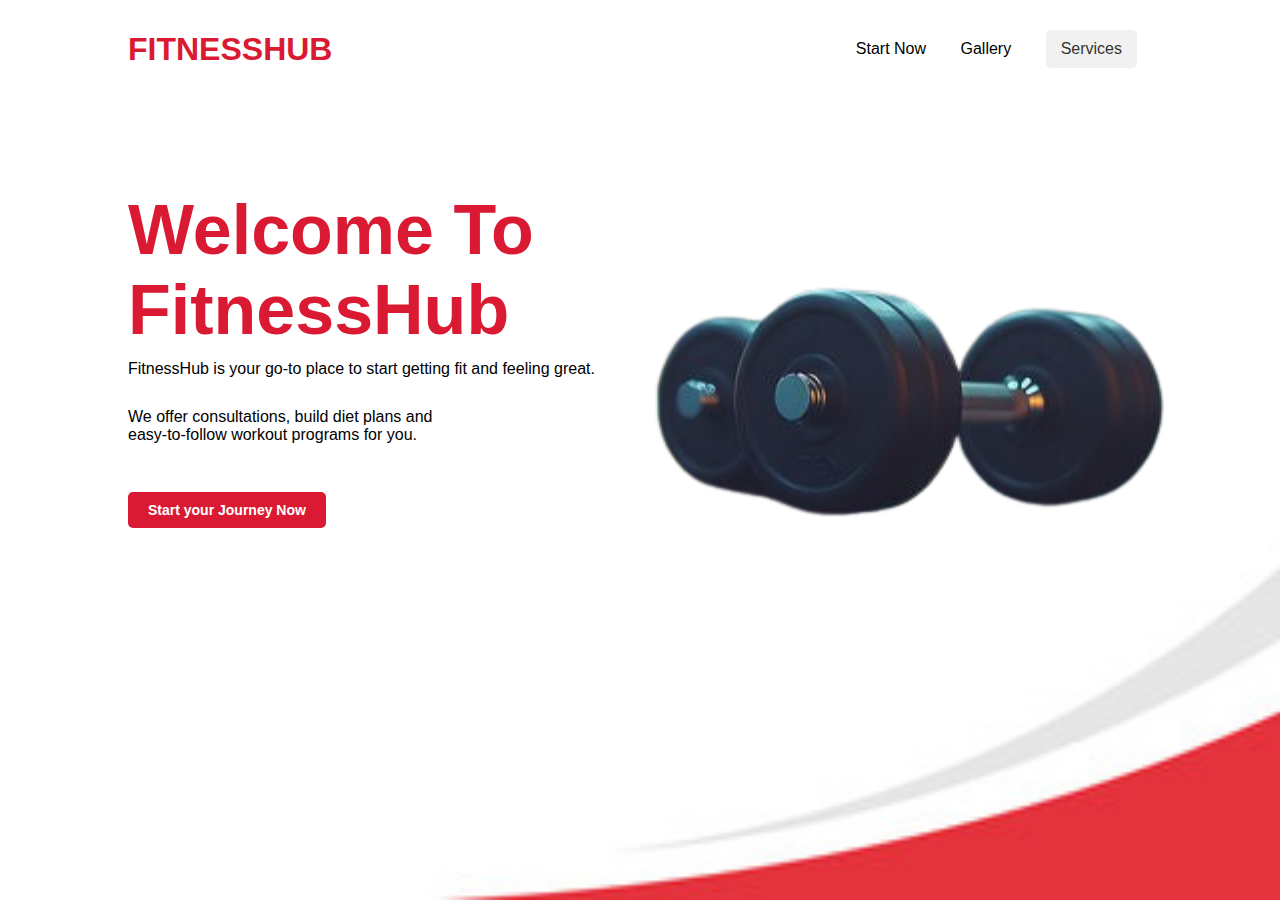
<file: index.html>
<!DOCTYPE html>
<html lang="en">
<head>
    <meta charset="UTF-8">
    <meta name="viewport" content="width=device-width, initial-scale=1.0">
    <title>FitnessHub - Healthy Buddy</title>
    <link rel="stylesheet" href="styles.css">
</head>
<body>
	<div class = "hero">
		<nav>
		<a href="index.html" class="logo"> FitnessHub </a>
		<ul>
			<li><a href="contact.html">Start Now</a></li>
			<li><a href="gallery.html">Gallery</a></li>
			<li class="dropdown">
                    		<a href="services.html">Services</a>
                    		<ul class="dropdown-content">
                       		<li><a href="services.html">Consultation</a></li>
                        	<li><a href="services.html">Diet Plan</a></li>
                        	<li><a href="services.html">Workout Plan</a></li>
				</ul>
	       </li>
		</ul>
	</nav>
	<div class = "content">
		<h1 class = "anim"> Welcome To <br> FitnessHub </h1>
		<p class = "anim"> FitnessHub is your go-to place to start getting fit and feeling great.</p>
		<p> We offer consultations, build diet plans and <br> easy-to-follow workout programs for you. </p>
		<br>
		<a href="contact.html" class ="btn">Start your Journey Now</a>
	</div>
	<img src = "b1.png" class="feature-img anim">
</div>	
</body>
</html>
</file>
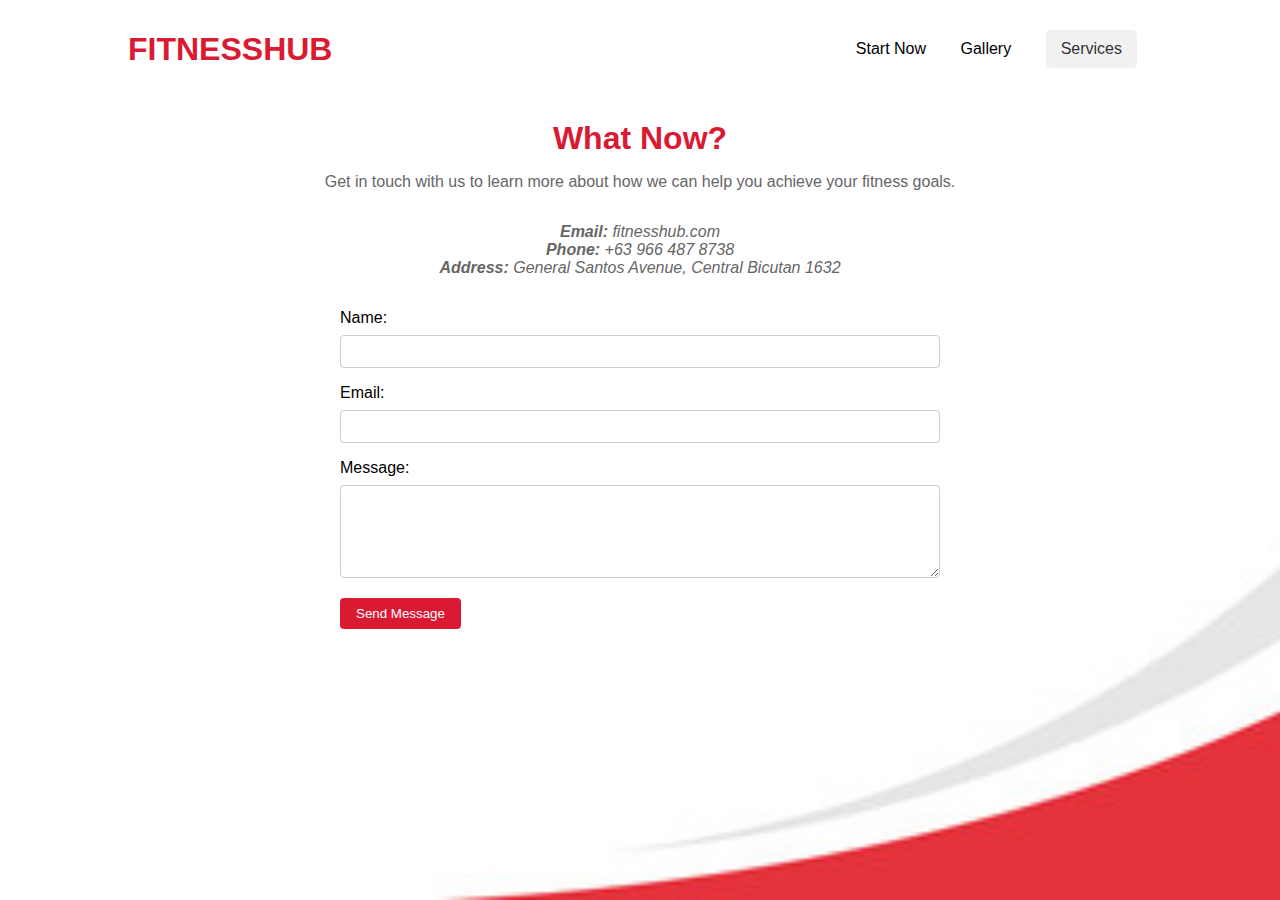
<file: contact.html>
<!DOCTYPE html>
<html lang="en">
<head>
    <meta charset="UTF-8">
    <meta name="viewport" content="width=device-width, initial-scale=1.0">
    <title>FitnessHub - Healthy Buddy</title>
    <link rel="stylesheet" href="styles.css"> 
</head>
<body>
	<div class = "hero">
		<nav>
		<a href="index.html" class="logo"> FitnessHub </a>
		<ul>
			<li><a href="contact.html">Start Now</a></li>
			<li><a href="gallery.html">Gallery</a></li>
			<li class="dropdown">
                    		<a href="services.html">Services</a>
                    		<ul class="dropdown-content">
                       		<li><a href="services.html">Consultation</a></li>
                        	<li><a href="services.html">Diet Plan</a></li>
                        	<li><a href="services.html">Workout Plan</a></li>
				</ul>
	        </li>
		</ul>
</nav>

    <div class="main-content">
        <section id="contact">
            <h2>What Now?</h2>
            <p>Get in touch with us to learn more about how we can help you achieve your fitness goals.</p>
            <address>
                <strong>Email:</strong> fitnesshub.com<br>
                <strong>Phone:</strong> +63 966 487 8738 <br>
                <strong>Address:</strong> General Santos Avenue, Central Bicutan 1632 </address>

                <form action="#" method="post">
                <label for="name">Name:</label>
                <input type="text" id="name" name="name" required>

                <label for="email">Email:</label>
                <input type="email" id="email" name="email" required>

                <label for="message">Message:</label>
                <textarea id="message" name="message" rows="5" required></textarea>

                <button type="submit">Send Message</button>
            </form>
        </section>
</div>
</body>
</html>
</file>
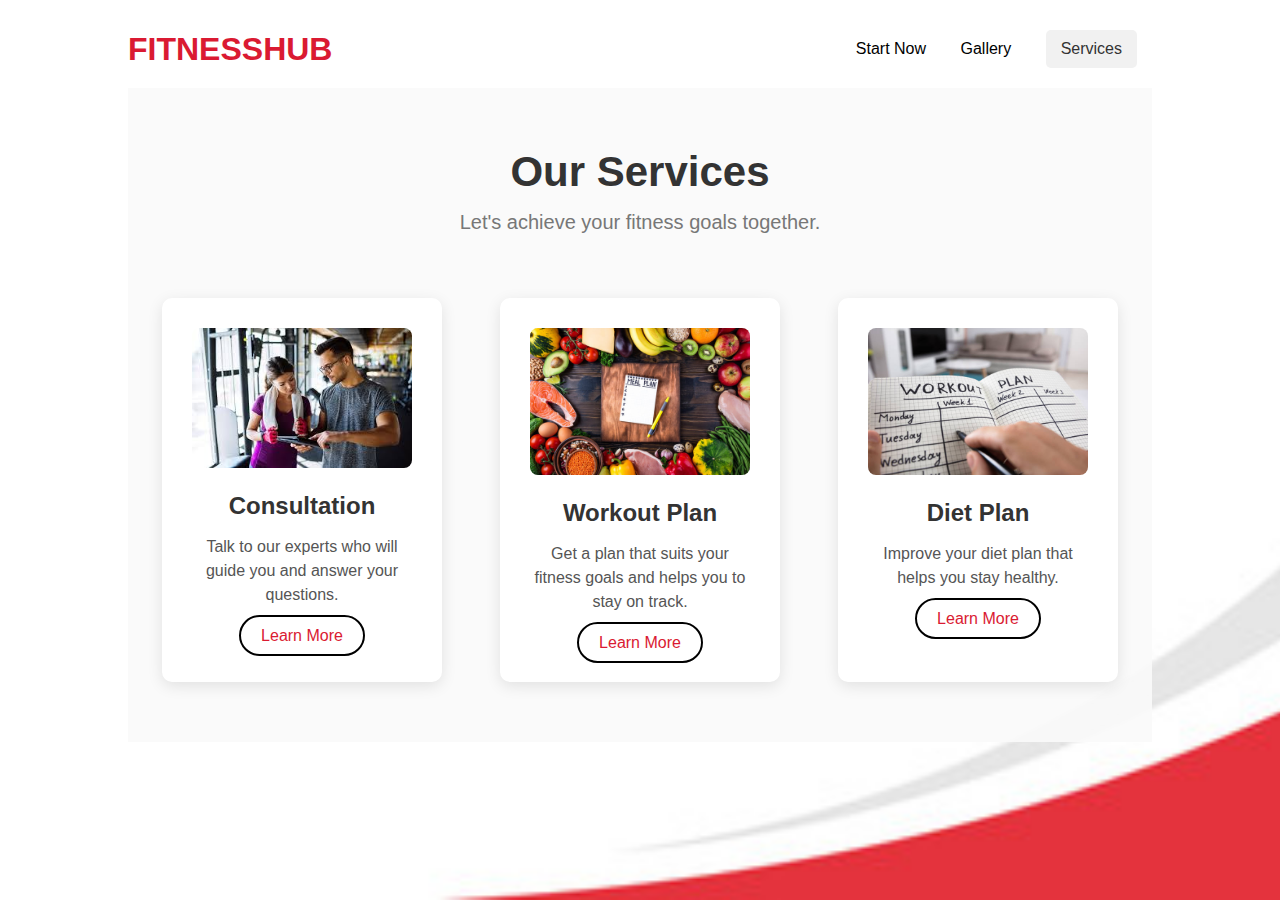
<file: services.html>
<!DOCTYPE html>
<html lang="en">
<head>
    <meta charset="UTF-8">
    <meta name="viewport" content="width=device-width, initial-scale=1.0">
    <title>FitnessHub - Healthy Buddy</title>
    <link rel="stylesheet" href="styles.css"> 
</head>
<body>
	<div class = "hero">
		<nav>
		<a href="index.html" class="logo"> FitnessHub </a>
		<ul>
			<li><a href="contact.html">Start Now</a></li>
			<li><a href="gallery.html">Gallery</a></li>
			<li class="dropdown">
                    		<a href="services.html">Services</a>
                    		<ul class="dropdown-content">
                       		<li><a href="services.html">Consultation</a></li>
                        	<li><a href="services.html">Diet Plan</a></li>
                        	<li><a href="services.html">Workout Plan</a></li>
				</ul>
	        </li>
		</ul>
</nav>
<div class="services">
            <h2>Our Services</h2>
            <p>Let's achieve your fitness goals together.</p>
            <div class="service-container">
              	  <div class="service">
                    <img src="consult.jpg" alt="Consultation">
                    <h3>Consultation</h3>
                    <p>Talk to our experts who will guide you and answer your questions.</p>
                    <a href="contact.html"> Learn More </a>
                </div>

                <div class="service">
                    <img src="diet.jpg" alt="Diet Plan">
                    <h3>Workout Plan</h3>
                    <p>Get a plan that suits your fitness goals and helps you to stay on track.</p>
                    <a href="contact.html"> Learn More </a>
                </div>

                <div class="service">
                    <img src="workout.jpg" alt="Workout Plan">
                    <h3>Diet Plan</h3>
                    <p>Improve your diet plan that helps you stay healthy.</p>
                    <a href="contact.html"> Learn More </a>
                </div>
           </div>
</div>
</body>
</html>
</file>
<file: styles.css>
/* General Reset */
* {
    margin: 0;
    padding: 0;
    box-sizing: border-box;
    font-family: Oswald, arial;
}

/* Container */
.hero {
    width: 100%;
    min-height: 100vh;
    background-image: url('bg.jpg');
    background-position: center;
    background-size: cover;
    padding: 10px 10%;
    overflow: hidden;
    position: relative;

}
.logo {
color: #da1a32;
font-weight: bold;
font-size: 32px;
text-transform: uppercase;
text-decoration: none;
}

.logo:hover {
    color: #000000; 
}

/* Navigation */
nav {
    padding: 10px 0;
    display: flex;
    align-items: center;
    justify-content: space-between;
    position: relative;
    z-index: 10;
}

nav a:hover {
    background-color: #ddd;
}

nav ul li {
    display: inline-block;
    list-style: none;
    margin: 10px 15px;
}

nav ul li a {
    text-decoration: none;
    color: black;
    font-weight: 400;
}

.dropdown {
    position: relative;
    display: inline-block;
}

.dropdown > a {
    display: block;
    padding: 10px 15px;
    color: #333;
    text-decoration: none;
    background-color: #f1f1f1;
    border-radius: 5px;
    transition: background-color 0.3s ease;
}

.dropdown > a:hover {
    background-color: #ddd;
}

.dropdown-content {
    display: none;
    position: absolute;
    top: 100%;
    left: 0;
    background-color: #fff;
    box-shadow: 0 8px 16px rgba(0, 0, 0, 0.1);
    border-radius: 5px;
    min-width: 180px;
    z-index: 1;
}

.dropdown-content > li {
    list-style: none;
}

.dropdown-content > li > a {
    padding: 12px 20px;
    color: #333;
    text-decoration: none;
    display: block;
    transition: background-color 0.3s ease;
}

.dropdown-content > li > a:hover {
    background-color: #f0f0f0;
}

.dropdown:hover .dropdown-content {
    display: block;
}

/* Button Styling */
.btn {
    display: inline-block;
    background-color: #da1a32;
    color: white;
    padding: 10px 20px;
    text-decoration: none;
    border-radius: 5px;
    font-size: 14px;
    font-weight: bold;
    text-align: center;
    cursor: pointer;
    transition: background-color 0.3s ease, transform 0.3s ease;
}

.btn:hover {
    background-color: #000000;
    transform: scale(1.05);
}

.btn:focus {
    outline: none;
    box-shadow: 0 0 0 3px rgba(76, 175, 80, 0.6);
}

/* Content Styling */
.content { 
    margin-top: 10%;
    max-width: 600px;
}

.content h1 {
    font-size: 70px;
    color: #da1a32;
}

.content p {
    margin: 10px 0 30px;
    color: #000000;
}

.feature-img {
    position: absolute;
    right: 20%;  
    top: 40%;
    transform: translateY(-50%) scale(2.0);
    max-width: 100%;
    height: auto;
    z-index: 1;
    object-fit: contain;
}

/* Gallery */

.gallery {
display: flex;
height: 20rem;
gap: 1rem;
overflow: hidden;
}

.gallery > div {
flex: 1;
border-radius: 1rem;
background-position: center;
background-repeat: no-repeat;
background-size: cover;
transition: all .8s cubic-bezier(.25, .4, .45, 1.4);
}

.gallery > div:hover {
flex: 5;
transform: scale(1.05);
}

.gallery > div::before {
content: '';
position: absolute;
top: 0;
left: 0
right: 0;
bottom: 0;
background: rgba(0,0,0,0.1);
border-radius: 1rem;
transition: background 0.3s ease;
}

.feed {
position: absolute;
bottom: 0;
left: 0;
width: 100%;
padding: 0.5rem;
background: rgba(0,0,0,0.7);
color: #fff;
font-size: 1rem;
text-align: center;
opacity: 0;
transition: opacity 0.3s;
}

.gallery >div:hover .feed {
opacity: 1;
}

.bportion {
text-align: center;
padding: 40px;
margin-top: 20px;
font-style: italic;
}

.bportion h1 {
font-size: 2rem;
color: #333;
margin-bottom: 20px;
}

.services {
    padding: 60px 20px;
    background-color: rgba(249, 249, 249, 0.9);
    text-align: center;
    max-width: 1200px;
    margin: 0 auto;
    position: relative;
    z-index: 2;
}


.services h2 {
    font-size: 42px;
    font-weight: bold;
    color: #333;
    margin-bottom: 10px;
}

.services p {
    font-size: 20px;
    color: #777;
    margin-bottom: 40px;
    line-height: 1.6;
}


.service-container {
    display: flex;
    justify-content: space-around;
    gap: 30px;
    flex-wrap: wrap;
    padding-top: 20px;
}


.service {
    background-color: #fff;
    border-radius: 10px;
    box-shadow: 0 4px 15px rgba(0, 0, 0, 0.1);
    width: 280px;
    padding: 30px;
    text-align: center;
    transition: all 0.3s ease;
    position: relative;
    z-index: 1;
}


.service:hover {
    transform: translateY(-10px);
    box-shadow: 0 6px 20px rgba(0, 0, 0, 0.2);
}

.service img {
    width: 100%;
    max-height: 200px;
    object-fit: cover;
    border-radius: 8px;
    margin-bottom: 20px;
}


.service h3 {
    font-size: 24px;
    font-weight: 600;
    color: #333;
    margin-bottom: 15px;
}


.service p {
    font-size: 16px;
    color: #555;
    line-height: 1.5;
    margin-bottom: 20px;
}


.service a {
    text-decoration: none;
    font-size: 16px;
    color: #da1a32;  
    font-weight: 500;
    border: 2px solid #000000;
    padding: 10px 20px;
    border-radius: 30px;
    transition: all 0.3s ease;
}

.service a:hover {
    background-color: #000000;
    color: white;
    border-color: #da1a32;
}

#contact {
    padding: 2rem;
}

#contact h2 {
    color: #da1a32;
    font-size: 2rem;
    margin-bottom: 1rem;
    text-align: center;
}

#contact p {
    color: #666;
    font-size: 1rem;
    margin-bottom: 2rem;
    text-align: center;
}

address {
    color: #666;
    font-size: 1rem;
    margin-bottom: 2rem;
    text-align: center;
}

form {
    max-width: 600px;
    margin: 0 auto;
}

form label {
    display: block;
    margin-bottom: 0.5rem;
}

form input,
form textarea {
    width: 100%;
    padding: 0.5rem;
    margin-bottom: 1rem;
    border: 1px solid #ccc;
    border-radius: 4px;
}

form button {
    background-color: #da1a32;
    color: white;
    padding: 0.5rem 1rem;
    border: none;
    border-radius: 4px;
    cursor: pointer;
}

form button:hover {
    background-color: #000000;
}
</file>
